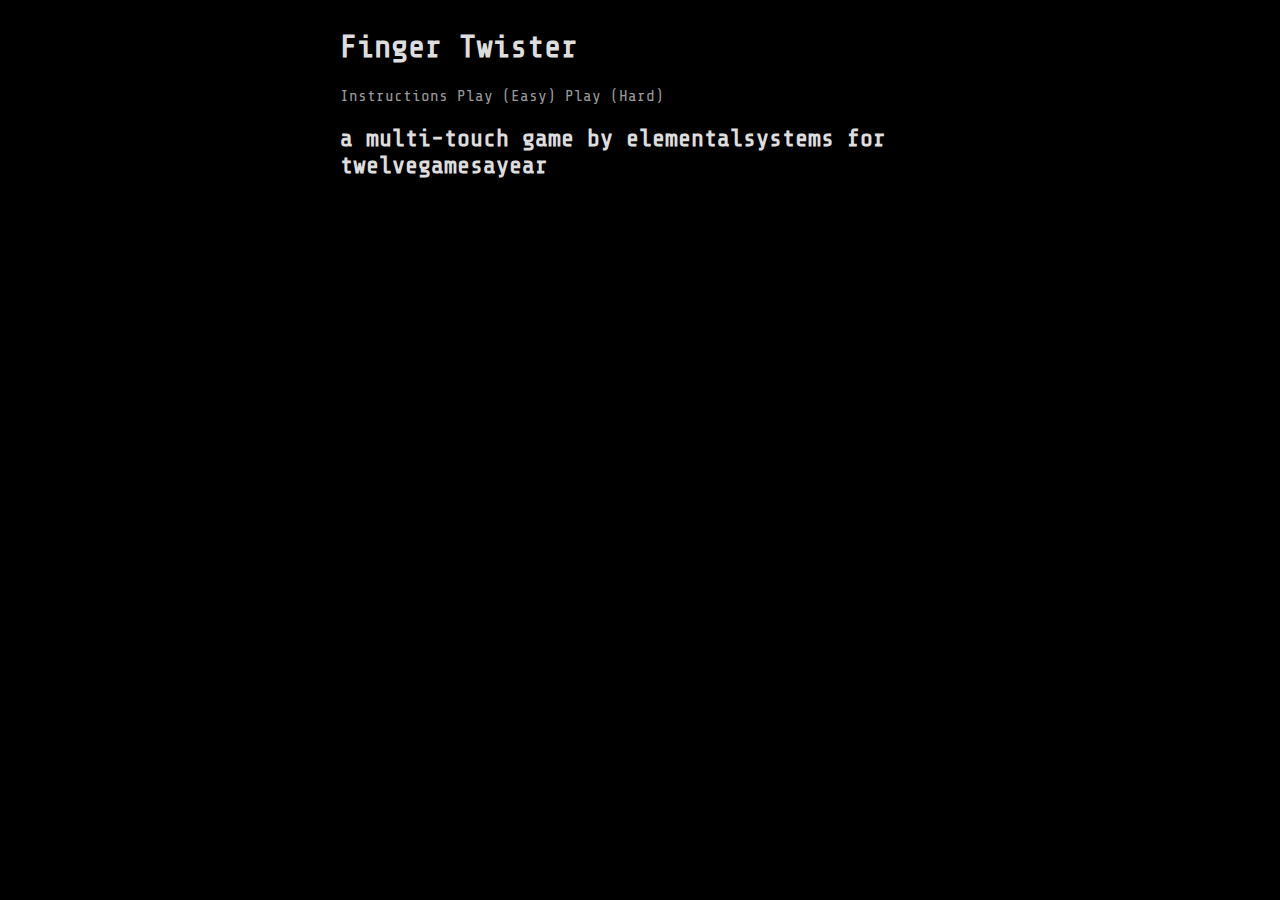
<file: index.html>
<html>
  <head>
    <title>Finger Twister</title>
	<meta name="viewport" content="width=device-width, initial-scale=1.0; maximum-scale=1.0; user-scalable=0;">
    <link rel="stylesheet" type="text/css" href="ftwist.css">
    <link href='http://fonts.googleapis.com/css?family=Share+Tech+Mono' rel='stylesheet' type='text/css'>  	
	<script>
  (function(i,s,o,g,r,a,m){i['GoogleAnalyticsObject']=r;i[r]=i[r]||function(){
  (i[r].q=i[r].q||[]).push(arguments)},i[r].l=1*new Date();a=s.createElement(o),
  m=s.getElementsByTagName(o)[0];a.async=1;a.src=g;m.parentNode.insertBefore(a,m)
  })(window,document,'script','//www.google-analytics.com/analytics.js','ga');

  ga('create', 'UA-60046020-4', 'auto');
  ga('send', 'pageview');

</script>
  </head>
  <body onload>
  <div id=gamespace>
  <div id=startmenu>
  <h1>Finger Twister</h1>
  <a onclick="instruct(true)">Instructions</a>
  <a onclick="startGame(15)">Play (Easy)</a>
  <a onclick="startGame(9)">Play (Hard)</a>
  <h2>a multi-touch game by elementalsystems for twelvegamesayear</h2>
  </div>
  <div id=instructions>
  <h1>Instructions</h1>
  <h2>Texty stuff goes here...</h2>
  <a onclick="instruct(false)">Back</a>  
  </div>
  <div id=complete>
  <h1>GAME OVER</h1>  
  <h2 id=completestatus>You Score 110 Points.</h2>
  <a onclick="mainmenu()">Back</a>    
  </div>
  <canvas id=gamecanvas ontouchstart="touchBoard(event)" ontouchend="touchBoard(event)"  ontouchmove="touchBoard(event)" ontouchcancel="touchBoard(event)"></canvas>
  <img id=handring src="HandRing.png">
  <img id=colring src="ColRing.png">
  <img id=overlay src="overlay.png">
  <div id=timeindicator >TIME</div>
  <div id=scoreindicator >SCORE</div>
  <div id=foulindicator >VIOLATION</div>		  
  </div>
  </body>
  <script src="ftwist.js"></script>
</html>
</file>
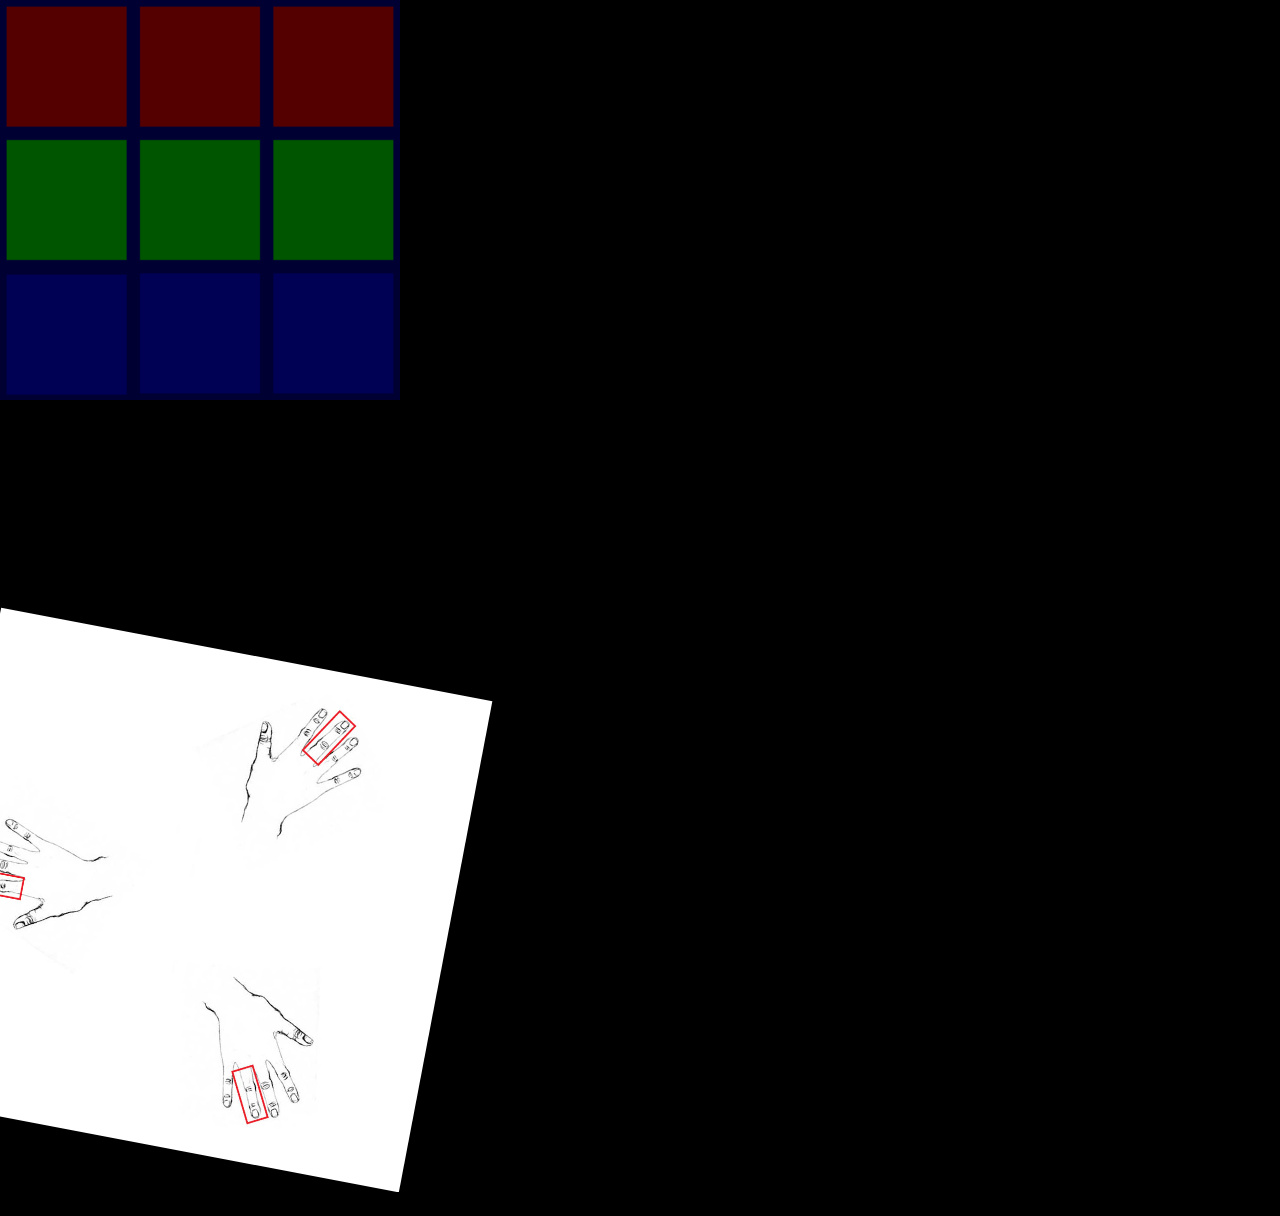
<file: demo1/index.html>
<html>
  <head>
    <title>Finger Twister</title>
	<meta name="viewport" content="width=device-width, initial-scale=1.0; maximum-scale=1.0; user-scalable=0;">
    <link rel="stylesheet" type="text/css" href="ftwist.css">
	
  </head>
  <body onload>
  <div id=gamespace>
  <canvas id=gamecanvas ontouchstart="touchBoard(event)" ontouchend="touchBoard(event)"  ontouchmove="touchBoard(event)" ontouchcancel="touchBoard(event)"></canvas>
  <img id=handring src="HandRing.jpg">
		  
  </div>
  </body>
  <script src="ftwist.js"></script>
</html>
</file>
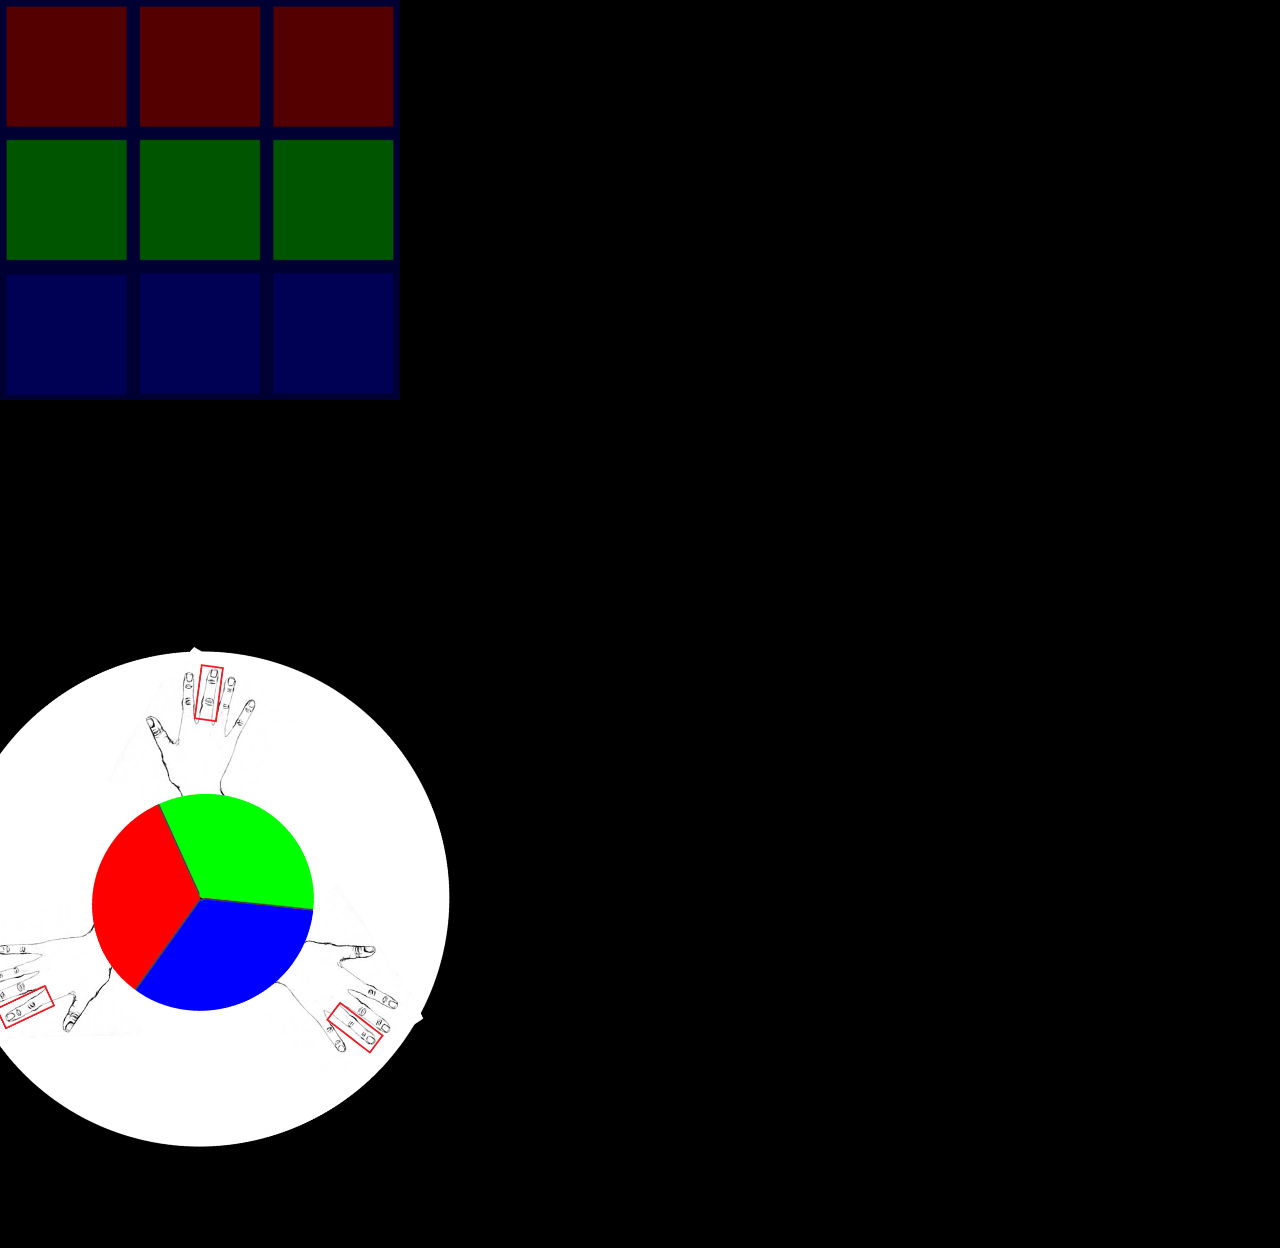
<file: demo2/index.html>
<html>
  <head>
    <title>Finger Twister</title>
	<meta name="viewport" content="width=device-width, initial-scale=1.0; maximum-scale=1.0; user-scalable=0;">
    <link rel="stylesheet" type="text/css" href="ftwist.css">
	
  </head>
  <body onload>
  <div id=gamespace>
  <canvas id=gamecanvas ontouchstart="touchBoard(event)" ontouchend="touchBoard(event)"  ontouchmove="touchBoard(event)" ontouchcancel="touchBoard(event)"></canvas>
  <img id=handring src="HandRing.png">
  <img id=colring src="ColRing.png">
		  
  </div>
  </body>
  <script src="ftwist.js"></script>
</html>
</file>
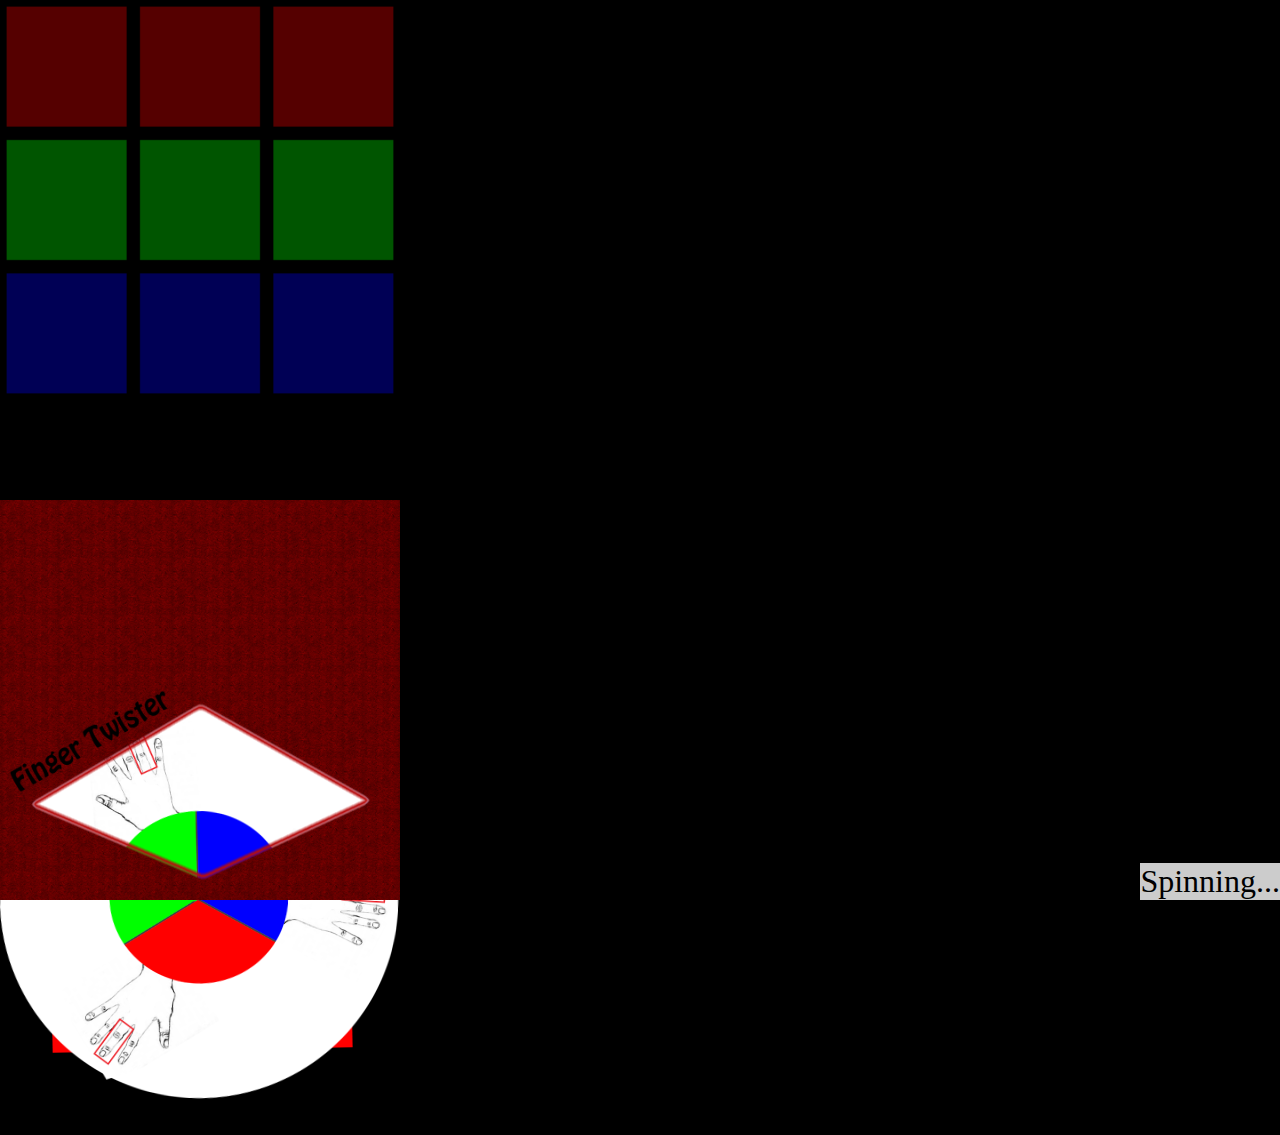
<file: demo3/index.html>
<html>
  <head>
    <title>Finger Twister</title>
	<meta name="viewport" content="width=device-width, initial-scale=1.0; maximum-scale=1.0; user-scalable=0;">
    <link rel="stylesheet" type="text/css" href="ftwist.css">
	
  </head>
  <body onload>
  <div id=gamespace>
  <canvas id=gamecanvas ontouchstart="touchBoard(event)" ontouchend="touchBoard(event)"  ontouchmove="touchBoard(event)" ontouchcancel="touchBoard(event)"></canvas>
  <img id=handring src="HandRing.png">
  <img id=colring src="ColRing.png">
  <img id=overlay src="overlay.png">
  <div id=timeindicator >SPINNING</div>
  <div id=foulindicator >VIOLATION</div>		  
  </div>
  </body>
  <script src="ftwist.js"></script>
</html>
</file>
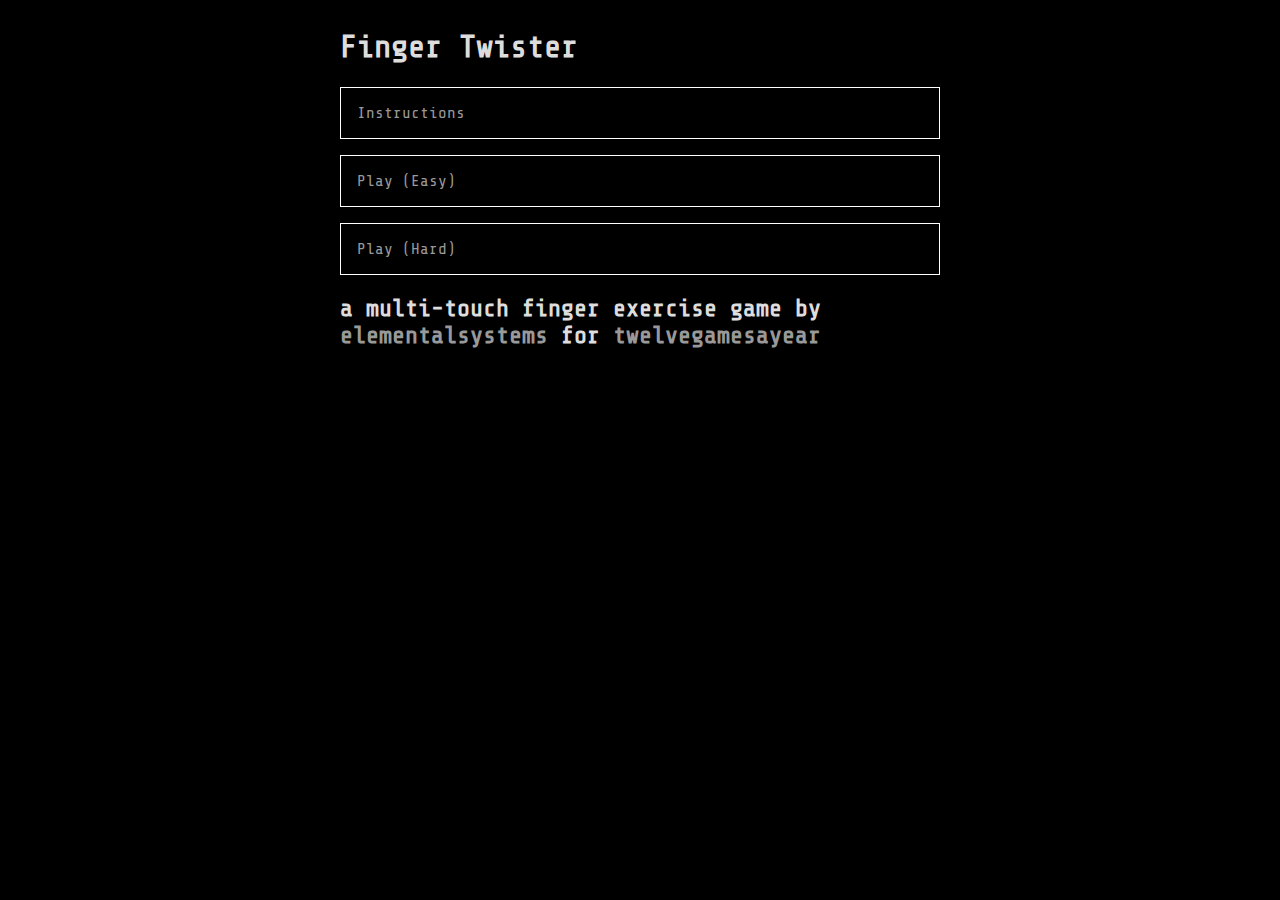
<file: final/index.html>
<html>
  <head>
    <title>Finger Twister</title>
	<meta name="viewport" content="width=device-width, initial-scale=1.0; maximum-scale=1.0; user-scalable=0;">
    <link rel="stylesheet" type="text/css" href="ftwist.css">
    <link href='http://fonts.googleapis.com/css?family=Share+Tech+Mono' rel='stylesheet' type='text/css'>  	
	<script>
  (function(i,s,o,g,r,a,m){i['GoogleAnalyticsObject']=r;i[r]=i[r]||function(){
  (i[r].q=i[r].q||[]).push(arguments)},i[r].l=1*new Date();a=s.createElement(o),
  m=s.getElementsByTagName(o)[0];a.async=1;a.src=g;m.parentNode.insertBefore(a,m)
  })(window,document,'script','//www.google-analytics.com/analytics.js','ga');

  ga('create', 'UA-60046020-4', 'auto');
  ga('send', 'pageview');

</script>
  </head>
  <body onload>
  <div id=gamespace>
  <div id=startmenu>
  <h1>Finger Twister</h1>
  <a onclick="instruct(true)" class=menubutton>Instructions</a>
  <a onclick="startGame(12)" class=menubutton>Play (Easy)</a>
  <a onclick="startGame(7)" class=menubutton>Play (Hard)</a>
  <h2>a multi-touch finger exercise game by <a href='http://elementalsystems.co.za' target="_blank">elementalsystems</a> for <a href='http://twelvegamesayear.blogspot.com/' target="_blank">twelvegamesayear</a></h2>
  </div>
  <div id=instructions>
  <h1>Instructions</h1>
  <span>The game is like TWISTER for your hand.<p/>
  Every turn the spinners at the bottom select an instruction: the finger 
  to use (first, second or third); and the colour of the target square.<p/>
  Place the specified finger on any square of the specified colour within a limited time without lifting any fingers that are already in place.<p/>
  Lifting the incorrect finger or touching in a square of the wrong colour causes a violation - when you are in violation your time runs much faster. <p/>
  The faster you get to the new position the more score you get.<p/>
  
  
  
  </span>
  <a onclick="instruct(false)" class=menubutton>Back</a>  
  </div>
  <div id=complete>
  <h1>GAME OVER</h1>  
  <h2 id=completestatus>You Score 110 Points.</h2>
  <a onclick="mainmenu()" class=menubutton>Back</a>    
  </div>
  <canvas id=gamecanvas ontouchstart="touchBoard(event)" ontouchend="touchBoard(event)"  ontouchmove="touchBoard(event)" ontouchcancel="touchBoard(event)"></canvas>
  <img id=handring src="HandRing.png">
  <img id=colring src="ColRing.png">
  <img id=overlay src="overlay.png">
  <div id=timeindicator >TIME</div>
  <div id=scoreindicator >SCORE</div>
  <div id=foulindicator >VIOLATION</div>		  
  </div>
  </body>
  <script src="ftwist.js"></script>
</html>
</file>
<file: ftwist.css>
body {
  background: #000;
  overflow: hidden;
  font-family: 'Share Tech Mono',monospace;
}

#startmenu
{
  position: absolute;
  left: 0;
  right:0;
  top:0;
  height: 100%;
  background-color: #000;
  color: #DDD;  
  z-index:100;
  overflow: hidden;  
  transition: height .5s;
}

#gamespace.playing #startmenu
{
  height: 0%;
}


#complete
{
  position: absolute;
  left: 0;
  right:0;
  top:0;
  bottom: 100%;
  background-color: #000;
  color: #DDD;  
  z-index:200;
  overflow: hidden;  
  transition: bottom .5s;
}

#gamespace.gameover #complete
{
  bottom: 0;
}


#instructions
{
  position: absolute;
  left: 0;
  right:100%;
  top:0;
  bottom: 0;
  background-color: #000;
  color: #DDD;  
  z-index:200;
  overflow-y: auto; 
  overflow-x: hidden;  
  transition: right 1s;
  
}

#instructions.show
{
  right:0;
}

#gamespace a.menubutton
{
  padding: 1em;
  margin-bottom: 1em;
  display: block;
  border-width: 1px;
  border-style: solid;
  border-color: #FFF;
}

#gamespace a
{
  color: #999;
  cursor: pointer; 
  text-decoration: none;
}


#gamespace
{
  position:relative;
  height:100%;
  margin-left:auto;
  margin-right:auto;
  overflow:hidden;
}

#gamecanvas {
  width: 100%;
  background:#003;  
  position:absolute;
  top: 0;
  left:0;
  right:0;
  z-index: 50;
}



#timeindicator
{
  text-align:center;
  font-size:125%;
  padding:.25em;
  border-radius: .25em;
  margin: .25em;
  position:absolute;
  bottom: 0px;
  right:0px;
  z-index: 25;
  color: #FFF;
  background: rgba(0,0,0,.6);
}

#scoreindicator
{
  text-align:center;
  font-size:100%;
  position:absolute;
  left: 0px;
  bottom: 0px;
  z-index: 25;
  padding:.25em;
  border-radius: .25em;
  margin: .25em;
  color: #FFF;
  background: rgba(0,0,0,.6);
  
}

#foulindicator
{
  text-align:center;
  font-size:300%;
  position:absolute;
  top: 0px;  
  left: 0px;
  right: 0px;
  background: rgba(200,0,0,.6);
  color: #FFF;
  display: none;
  z-index: 26;
  margin: .5em;
  border-radius: .25em;
}

#foulindicator.foul
{
 display: block; 
}

#colring
{
  width: 100%;
  height: auto;
  position:absolute;
  bottom: 0;
  left: 0;
  z-index: 10;
  transform: rotateZ(120deg);
}

#handring
{
  width: 100%;
  height: auto;
  position:absolute;
  bottom: 0;
  left:0;
  z-index: 15;
}

#overlay
{
  width: 100%;
  height: auto;
  position:absolute;
  bottom: 0;
  left:   0;
  z-index: 20;
  margin:0;
}
</file>
<file: demo1/ftwist.css>
body {
  background: #000;
  overflow: hidden;
}

#gamecanvas {
  width: 400px;
  height: 400px;
  margin-left: auto;
  margin-right:auto;
  background:#003;  
  position:absolute;
  top: 0;
  left:0;
}

#handring
{
  width: 500px;
  height: 500px;
  position:absolute;
  bottom:-250px;
  left:-50px;
 
  transform: rotateZ(120deg);
}
</file>
<file: demo2/ftwist.css>
body {
  background: #000;
  overflow: hidden;
}

#gamecanvas {
  width: 400px;
  height: 400px;
  margin-left: auto;
  margin-right:auto;
  background:#003;  
  position:absolute;
  top: 0;
  left:0;
}

#handring
{
  width: 500px;
  height: 500px;
  position:absolute;
  bottom:-250px;
  left:-50px;
  z-index: 15;
  transform: rotateZ(120deg);
}


#colring
{
  width: 300px;
  height: 300px;
  position:absolute;
  bottom:-150px;
  left:50px;
  z-index: 10;
  transform: rotateZ(120deg);
}
</file>
<file: demo3/ftwist.css>
body {
  background: #000;
  overflow: hidden;
}

#gamecanvas {
  width: 400px;
  height: 400px;
  margin-left: auto;
  margin-right:auto;
  background:#003;  
  position:absolute;
  top: 0;
  left:0;
  z-index: 50;
}

#handring
{
  width: 400px;
  height: 400px;
  position:absolute;
  bottom:-200px;
  left:0px;
  z-index: 15;
}

#overlay
{
  width: 400px;
  height: 400px;
  position:absolute;
  bottom: 0px;
  left:0px;
  z-index: 20;
}

#timeindicator
{

  font-size:200%;
  position:absolute;
  bottom: 0px;
  right:0px;
  background: #CCC;
  
  z-index: 25;

}

#foulindicator
{
  font-size:300%;
  position:absolute;
  bottom: 80px;
  right:0px;
  background: #F00;
  display: none;
  z-index: 26;
}
#foulindicator.foul
{
 display: block;
 
}





#colring
{
  width: 300px;
  height: 300px;
  position:absolute;
  bottom:-150px;
  left:50px;
  z-index: 10;
  transform: rotateZ(120deg);
}
</file>
<file: final/ftwist.css>
body {
  background: #000;
  overflow: hidden;
  font-family: 'Share Tech Mono',monospace;
}

#startmenu
{
  position: absolute;
  left: 0;
  right:0;
  top:0;
  height: 100%;
  background-color: #000;
  color: #DDD;  
  z-index:100;
  overflow: hidden;  
  transition: height .5s;
}

#gamespace.playing #startmenu
{
  height: 0%;
}


#complete
{
  position: absolute;
  left: 0;
  right:0;
  top:0;
  bottom: 100%;
  background-color: #000;
  color: #DDD;  
  z-index:200;
  overflow: hidden;  
  transition: bottom .5s;
}

#gamespace.gameover #complete
{
  bottom: 0;
}


#instructions
{
  position: absolute;
  left: 0;
  right:100%;
  top:0;
  bottom: 0;
  background-color: #000;
  color: #DDD;  
  z-index:200;
  overflow-y: auto; 
  overflow-x: hidden;  
  transition: right 1s;
  
}

#instructions.show
{
  right:0;
}

#gamespace a.menubutton
{
  padding: 1em;
  margin-bottom: 1em;
  display: block;
  border-width: 1px;
  border-style: solid;
  border-color: #FFF;
}

#gamespace a
{
  color: #999;
  cursor: pointer; 
  text-decoration: none;
}


#gamespace
{
  position:relative;
  height:100%;
  margin-left:auto;
  margin-right:auto;
  overflow:hidden;
}

#gamecanvas {
  width: 100%;
  background:#003;  
  position:absolute;
  top: 0;
  left:0;
  right:0;
  z-index: 50;
}



#timeindicator
{
  text-align:center;
  font-size:125%;
  padding:.25em;
  border-radius: .25em;
  margin: .25em;
  position:absolute;
  bottom: 0px;
  right:0px;
  z-index: 25;
  color: #FFF;
  background: rgba(0,0,0,.6);
}

#scoreindicator
{
  text-align:center;
  font-size:100%;
  position:absolute;
  left: 0px;
  bottom: 0px;
  z-index: 25;
  padding:.25em;
  border-radius: .25em;
  margin: .25em;
  color: #FFF;
  background: rgba(0,0,0,.6);
  
}

#foulindicator
{
  text-align:center;
  font-size:300%;
  position:absolute;
  top: 0px;  
  left: 0px;
  right: 0px;
  background: rgba(200,0,0,.6);
  color: #FFF;
  display: none;
  z-index: 26;
  margin: .5em;
  border-radius: .25em;
}

#foulindicator.foul
{
 display: block; 
}

#colring
{
  width: 100%;
  height: auto;
  position:absolute;
  bottom: 0;
  left: 0;
  z-index: 10;
  transform: rotateZ(120deg);
}

#handring
{
  width: 100%;
  height: auto;
  position:absolute;
  bottom: 0;
  left:0;
  z-index: 15;
}

#overlay
{
  width: 100%;
  height: auto;
  position:absolute;
  bottom: 0;
  left:   0;
  z-index: 20;
  margin:0;
}
</file>
